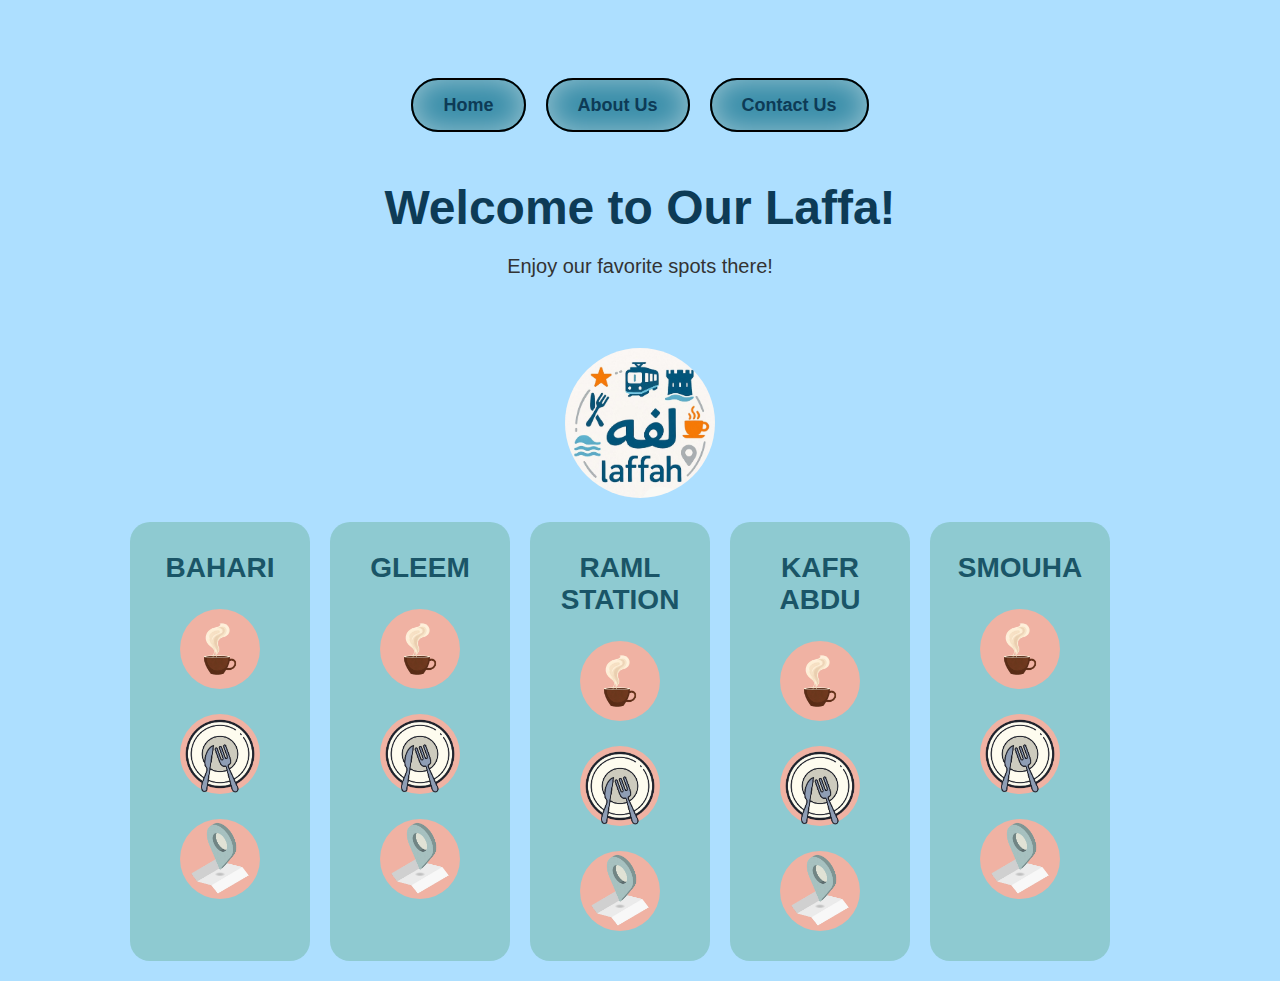
<file: index.html>
<!DOCTYPE html>
<html lang="en">
<head>
  <meta charset="UTF-8" />
  <meta name="viewport" content="width=device-width, initial-scale=1.0"/>
  <title>Laffa</title>
  <link rel="stylesheet" href="./style/index-style.css">
</head>
<body>
  <nav class="navbar">
    <ul class="nav-links">
      <li><a class="nav-button" href="#">Home</a></li>
      <li><a class="nav-button" href="./pages/about-us.html">About Us</a></li>
      <li><a class="nav-button" href="./pages/contact-us.html">Contact Us</a></li>
    </ul>
  </nav>

  <main class="homepage-content">
    <h1>Welcome to Our Laffa!</h1>
    <p>Enjoy our favorite spots there!</p>
  </main>

  
  <div class="logo-container">
    <img class="laffah-logo" src="./assets/logo.jpg" alt="laffah-logo">
  </div>

  <div class="container">

        <!-- Bahary Location -->
        <div class="location-card">
            <h2 class="location-name">BAHARI</h2>
            <!-- TODO: place your icons instead of divs with class "icon-circle" -->
            <a href="./pages/cafes.html">
                <div class="icon-circle">  <img class="cafe-icon" src="./assets/cafes.png" alt="Cafe icon"> </div>
             </a>
            
            <a href="./pages/restaurants.html">
                <div class="icon-circle">
                 <img class="restaurant-icon" src="./assets/restaurants.png" alt="Cafe icon">
                </div>
            </a>
            
            
            <a href="./pages/outing.html">
            <div class="icon-circle">
                <img class="outing-icon" src="./assets/outings.png" alt="Cafe icon">
            </div>
            </a>
        </div>

        <!-- Gleem Location -->
        <div class="location-card">
            <h2 class="location-name">GLEEM</h2>
            
            <a href="./pages/cafes.html">
                <div class="icon-circle">  <img class="cafe-icon" src="./assets/cafes.png" alt="Cafe icon"> </div>
            </a>
            
            <a href="./pages/restaurants.html">
                <div class="icon-circle">
                 <img class="restaurant-icon" src="./assets/restaurants.png" alt="Cafe icon">
                </div>
            </a>
            
            
            <a href="./pages/outing.html">
            <div class="icon-circle">
                <img class="outing-icon" src="./assets/outings.png" alt="Cafe icon">
            </div>
            </a>
        </div>

        <!-- Raml Station Location -->
        <div class="location-card">
            <h2 class="location-name">RAML STATION</h2>
            
            <a href="./pages/cafes.html">
                <div class="icon-circle">  <img class="cafe-icon" src="./assets/cafes.png" alt="Cafe icon"> </div>
             </a>
            
            <a href="./pages/restaurants.html">
                <div class="icon-circle">
                 <img class="restaurant-icon" src="./assets/restaurants.png" alt="Cafe icon">
                </div>
            </a>
            
            
            <a href="./pages/outing.html">
            <div class="icon-circle">
                <img class="outing-icon" src="./assets/outings.png" alt="Cafe icon">
            </div>
            </a>
        </div>

        <!-- Kafr Abdu Location -->
        <div class="location-card">
            <h2 class="location-name">KAFR ABDU</h2>
            
            <a href="./pages/cafes.html">
                <div class="icon-circle">  <img class="cafe-icon" src="./assets/cafes.png" alt="Cafe icon"> </div>
             </a>
            
            <a href="./pages/restaurants.html">
                <div class="icon-circle">
                 <img class="restaurant-icon" src="./assets/restaurants.png" alt="Cafe icon">
                </div>
            </a>
            
            
            <a href="./pages/outing.html">
            <div class="icon-circle">
                <img class="outing-icon" src="./assets/outings.png" alt="Cafe icon">
            </div>
            </a>
        </div>

        <!-- Smouha Location -->
        <div class="location-card">
            <h2 class="location-name">SMOUHA</h2>
            
            <a href="./pages/cafes.html">
                <div class="icon-circle">  <img class="cafe-icon" src="./assets/cafes.png" alt="Cafe icon"> </div>
             </a>
            
            <a href="./pages/restaurants.html">
                <div class="icon-circle">
                 <img class="restaurant-icon" src="./assets/restaurants.png" alt="Cafe icon">
                </div>
            </a>
            
            
            <a href="./pages/outing.html">
            <div class="icon-circle">
                <img class="outing-icon" src="./assets/outings.png" alt="Cafe icon">
            </div>
            </a>
        </div>

        
    <div><a href="./pages/outing.html"></a></div>
    <div><a href="./pages/restaurants.html"></a></div>
    </div>

    
</body>
</html>
</file>
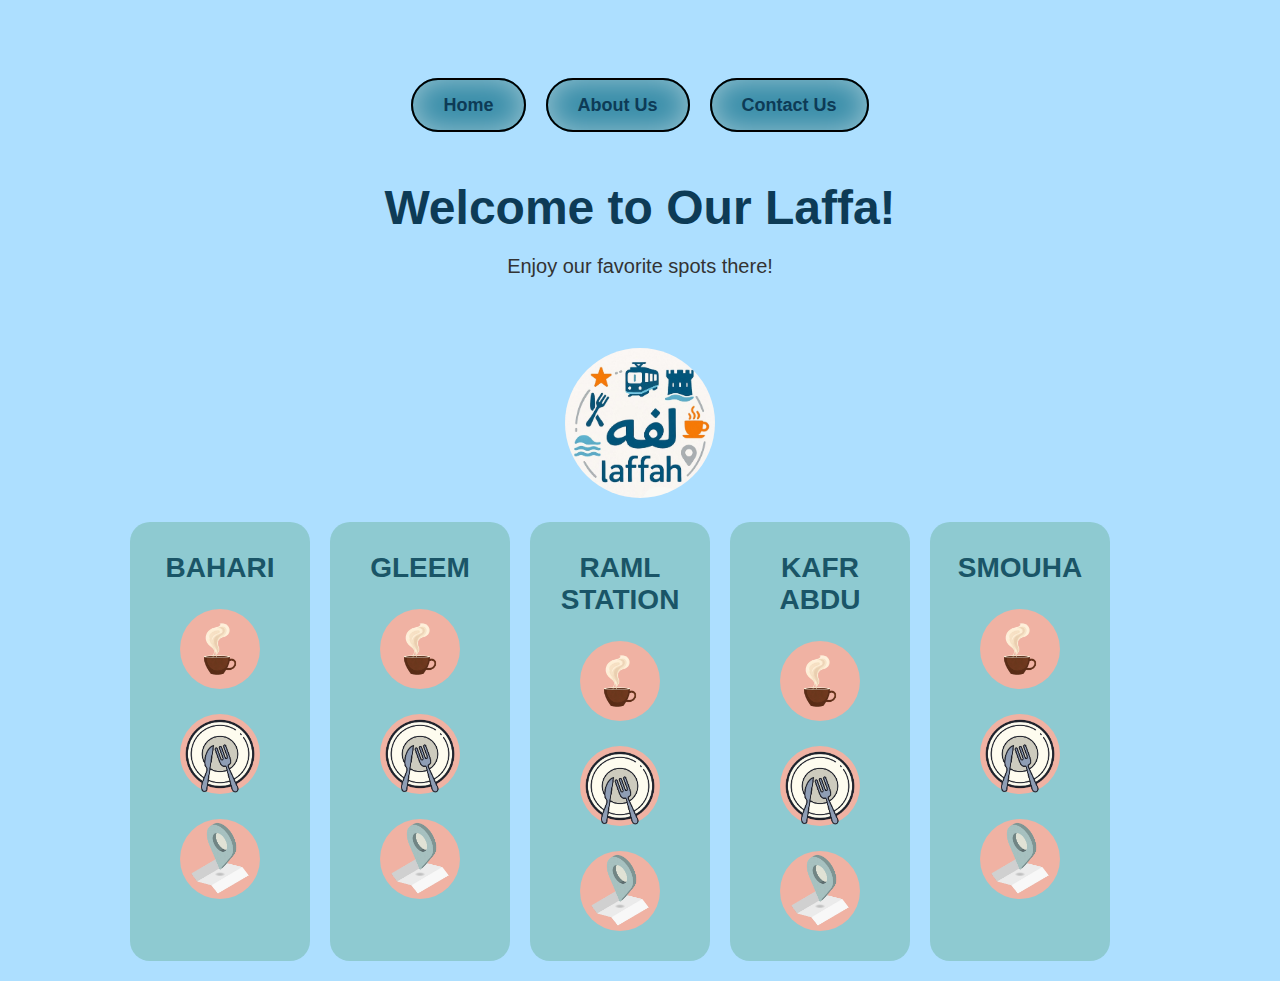
<file: pages/index.html>
<!DOCTYPE html>
<html lang="en">
<head>
  <meta charset="UTF-8" />
  <meta name="viewport" content="width=device-width, initial-scale=1.0"/>
  <title>Laffa</title>
  <link rel="stylesheet" href="../style/index-style.css">
</head>
<body>
  <nav class="navbar">
    <ul class="nav-links">
      <li><a class="nav-button" href="#">Home</a></li>
      <li><a class="nav-button" href="about-us.html">About Us</a></li>
      <li><a class="nav-button" href="contact-us.html">Contact Us</a></li>
    </ul>
  </nav>

  <main class="homepage-content">
    <h1>Welcome to Our Laffa!</h1>
    <p>Enjoy our favorite spots there!</p>
  </main>

  
  <div class="logo-container">
    <img class="laffah-logo" src="../assets/logo.jpg" alt="laffah-logo">
  </div>

  <div class="container">

        <!-- Bahary Location -->
        <div class="location-card">
            <h2 class="location-name">BAHARI</h2>
            <!-- TODO: place your icons instead of divs with class "icon-circle" -->
            <a href="cafes.html">
                <div class="icon-circle">  <img class="cafe-icon" src="../assets/cafes.png" alt="Cafe icon"> </div>
             </a>
            
            <a href="restaurants.html">
                <div class="icon-circle">
                 <img class="restaurant-icon" src="../assets/restaurants.png" alt="Cafe icon">
                </div>
            </a>
            
            
            <a href="outing.html">
            <div class="icon-circle">
                <img class="outing-icon" src="../assets/outings.png" alt="Cafe icon">
            </div>
            </a>
        </div>

        <!-- Gleem Location -->
        <div class="location-card">
            <h2 class="location-name">GLEEM</h2>
            
            <a href="cafes.html">
                <div class="icon-circle">  <img class="cafe-icon" src="../assets/cafes.png" alt="Cafe icon"> </div>
            </a>
            
            <a href="restaurants.html">
                <div class="icon-circle">
                 <img class="restaurant-icon" src="../assets/restaurants.png" alt="Cafe icon">
                </div>
            </a>
            
            
            <a href="outing.html">
            <div class="icon-circle">
                <img class="outing-icon" src="../assets/outings.png" alt="Cafe icon">
            </div>
            </a>
        </div>

        <!-- Raml Station Location -->
        <div class="location-card">
            <h2 class="location-name">RAML STATION</h2>
            
            <a href="cafes.html">
                <div class="icon-circle">  <img class="cafe-icon" src="../assets/cafes.png" alt="Cafe icon"> </div>
             </a>
            
            <a href="restaurants.html">
                <div class="icon-circle">
                 <img class="restaurant-icon" src="../assets/restaurants.png" alt="Cafe icon">
                </div>
            </a>
            
            
            <a href="outing.html">
            <div class="icon-circle">
                <img class="outing-icon" src="../assets/outings.png" alt="Cafe icon">
            </div>
            </a>
        </div>

        <!-- Kafr Abdu Location -->
        <div class="location-card">
            <h2 class="location-name">KAFR ABDU</h2>
            
            <a href="cafes.html">
                <div class="icon-circle">  <img class="cafe-icon" src="../assets/cafes.png" alt="Cafe icon"> </div>
             </a>
            
            <a href="restaurants.html">
                <div class="icon-circle">
                 <img class="restaurant-icon" src="../assets/restaurants.png" alt="Cafe icon">
                </div>
            </a>
            
            
            <a href="outing.html">
            <div class="icon-circle">
                <img class="outing-icon" src="../assets/outings.png" alt="Cafe icon">
            </div>
            </a>
        </div>

        <!-- Smouha Location -->
        <div class="location-card">
            <h2 class="location-name">SMOUHA</h2>
            
            <a href="cafes.html">
                <div class="icon-circle">  <img class="cafe-icon" src="../assets/cafes.png" alt="Cafe icon"> </div>
             </a>
            
            <a href="restaurants.html">
                <div class="icon-circle">
                 <img class="restaurant-icon" src="../assets/restaurants.png" alt="Cafe icon">
                </div>
            </a>
            
            
            <a href="outing.html">
            <div class="icon-circle">
                <img class="outing-icon" src="../assets/outings.png" alt="Cafe icon">
            </div>
            </a>
        </div>

        
    <div><a href="../pages/outing.html"></a></div>
    <div><a href="../pages/restaurants.html"></a></div>
    </div>

    
</body>
</html>
</file>
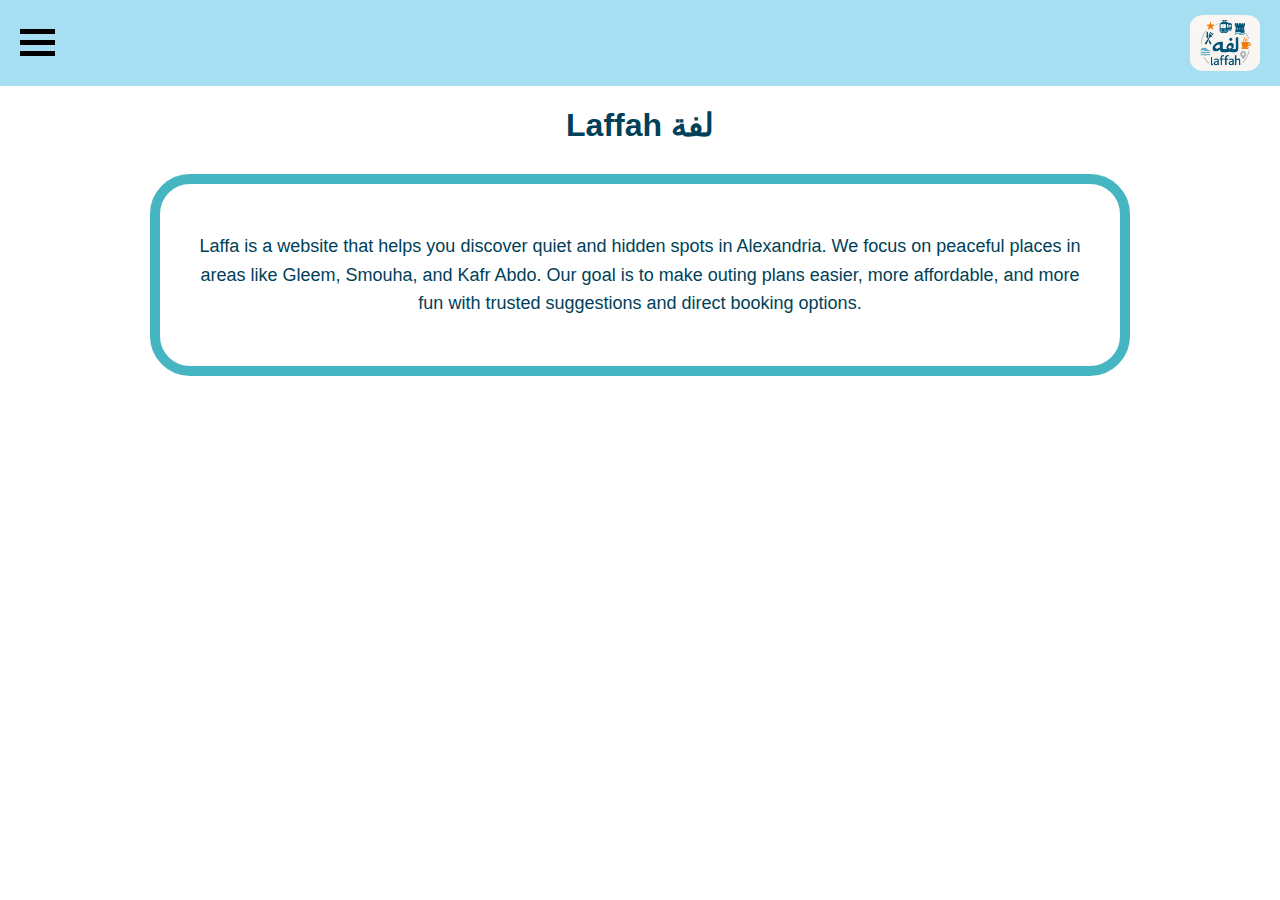
<file: pages/about-us.html>
<!DOCTYPE html>
<html lang="en">
<head>
    <meta charset="UTF-8">
    <meta name="viewport" content="width=device-width, initial-scale=1.0">
    <title>Laffah - About us</title>

    <link rel="stylesheet" href="../style/about-us-style.css">
</head>
<body>
    <div class="header">
        <div class="hamburger">
            <div></div>
            <div></div>
            <div></div>
        </div>
                
        <div class="logo-container">
            <img src="../assets/logo.jpg" alt="Laffah Logo" class="logo">
        </div>
    </div>
    
    <div class="title">Laffah لفة</div>
    
    <div class="content-box">
        <p class="content-text">
            Laffa is a website that helps you discover quiet and hidden spots in Alexandria. We focus on peaceful places in areas like Gleem, Smouha, and Kafr Abdo. Our goal is to make outing plans easier, more affordable, and more fun with trusted suggestions and direct booking options.
        </p>
    </div>
</body>
</html>
</file>
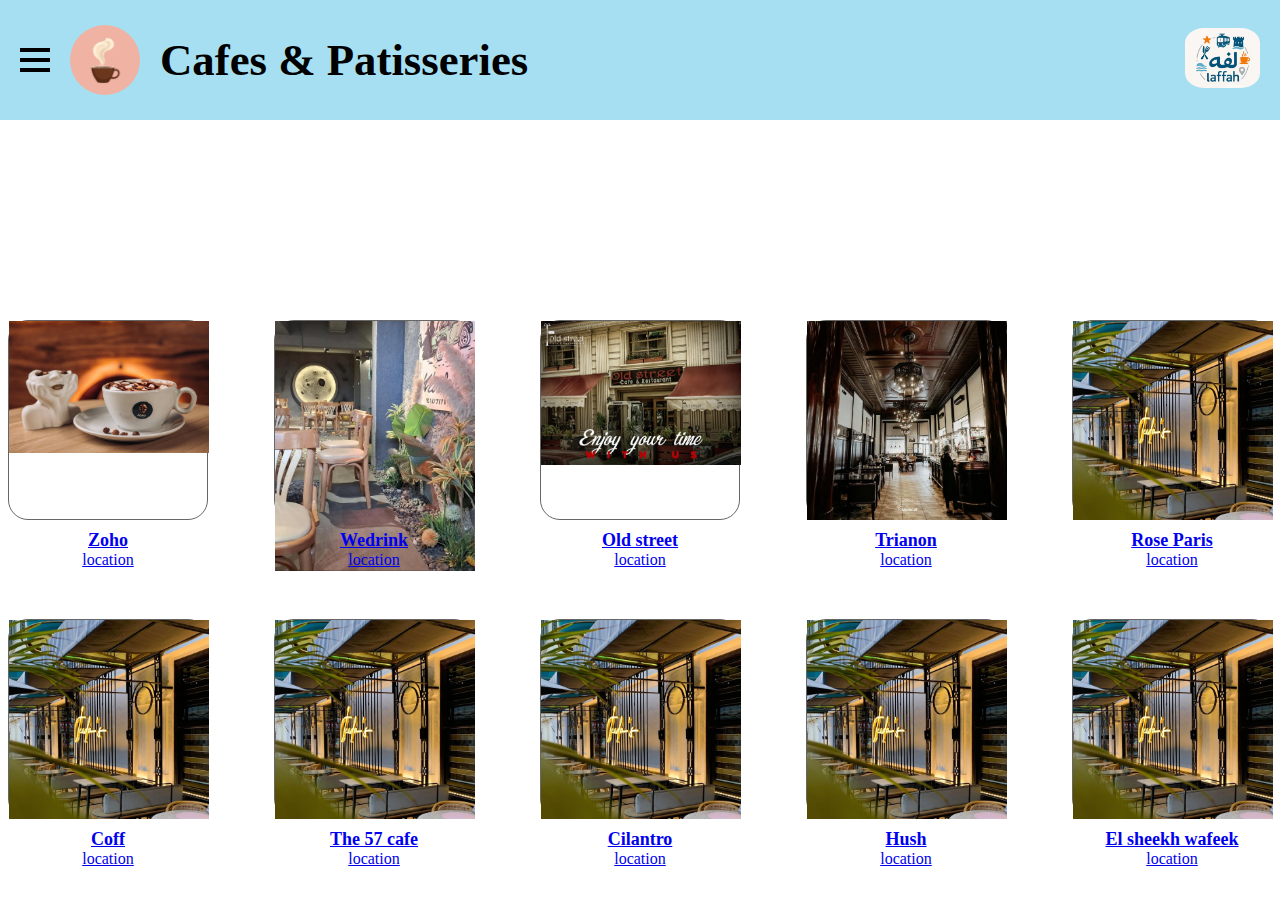
<file: pages/cafes.html>
<!DOCTYPE html>
<html lang="en">
<head>
    <meta charset="UTF-8">
    <meta name="viewport" content="width=device-width, initial-scale=1.0">
    <title>Laffah - Cafes</title>

    <link rel="stylesheet" href="../style/cafes.css">
</head>
<body>
    <div class="nav-bar">

        <div class="ham-and"> 
            <div class="menu-icon">
            <div></div>
            <div></div>
            <div></div>
            </div>  
        
         <div class="icon-circle service-icon"> <img class="cafe-icon" src="../assets/cafes.png" alt="Cafe icon"> </div>

        <div class="cafes-title"> 
            Cafes & Patisseries
        </div>
        </div>
        
        

        <div class="logo">
            <img src="../assets/logo.jpg" alt="Laffah Logo">
        </div>
    </div>


    <div class="grid-container">
        <!-- First row -->
        <div class="grid-item">
            <div class="box"><img class="cafes-img" width="200px" src="../assets/zoho.jpg" alt="zoho cafe"></div>
            <div class="resource-name"><a href="https://www.instagram.com/zoho.cafe?utm_source=ig_web_button_share_sheet&amp;igsh=ZDNlZDc0MzIxNw==">Zoho</a></div>
            <div class="resource-location"><a href="https://maps.app.goo.gl/ubZaHXKyopCTHg6U9">location</a></div>
        </div>
        <div class="grid-item">
            <div class="box"><img class="cafes-img" width="200px" src="../assets/we-drink.jpg" alt="we drink cafe"></div>
            <div class="resource-name"><a href="https://www.instagram.com/we__drink?utm_source=ig_web_button_share_sheet&amp;igsh=ZDNlZDc0MzIxNw==">Wedrink</a></div>
            <div class="resource-location"><a href="https://maps.app.goo.gl/XxscK8awcgcdwaki6">location</a></div>
        </div>
        <div class="grid-item">
            <div class="box"><img class="cafes-img" width="200px" src="../assets/old-street.jpg" alt="old sreet egy cafe"></div>
            <div class="resource-name"><a href="https://www.instagram.com/oldstreetegy?utm_source=ig_web_button_share_sheet&amp;igsh=ZDNlZDc0MzIxNw==">Old street</a></div>
            <div class="resource-location"><a href="https://maps.app.goo.gl/EKw6RqSLTw5V5KAS6">location</a></div>
        </div>
        <div class="grid-item">
            <div class="box"><img class="cafes-img" width="200px" src="../assets/trianon.jpg" alt="trianon cafe"></div>
            <div class="resource-name"><a href="https://www.instagram.com/trianon.eg?utm_source=ig_web_button_share_sheet&amp;igsh=ZDNlZDc0MzIxNw==">Trianon</a></div>
            <div class="resource-location"><a href="https://maps.app.goo.gl/ukqpypgngZxRwsZM6">location</a></div>
        </div>
        <div class="grid-item">
            <div class="box"><img class="cafes-img" width="200px" src="../assets/jeeda's.jpg" alt="jeeda's restaurant"></div>
            <div class="resource-name"><a href="https://www.instagram.com/roseparis.eg?utm_source=ig_web_button_share_sheet&amp;igsh=ZDNlZDc0MzIxNw==">Rose Paris</a></div>
            <div class="resource-location"><a href="https://maps.app.goo.gl/VqQx6bbxhgh6zqtf8">location</a></div>
        </div>
        
        <!-- Second row -->
        <div class="grid-item">
            <div class="box"><img class="cafes-img" width="200px" src="../assets/jeeda's.jpg" alt="jeeda's restaurant"></div>
            <div class="resource-name"><a href="https://www.instagram.com/coff.egy?utm_source=ig_web_button_share_sheet&amp;igsh=ZDNlZDc0MzIxNw==">Coff</a></div>
            <div class="resource-location"><a href="https://maps.app.goo.gl/QKGNuDsFQJtBGxiz8">location</a></div>
        </div>
        <div class="grid-item">
            <div class="box"><img class="cafes-img" width="200px" src="../assets/jeeda's.jpg" alt="jeeda's restaurant"></div>
            <div class="resource-name"><a href="https://www.instagram.com/the57cafe?utm_source=ig_web_button_share_sheet&amp;igsh=ZDNlZDc0MzIxNw==">The 57 cafe</a></div>
            <div class="resource-location"><a href="https://maps.app.goo.gl/W9SxY3PKD41Pwu1h6">location</a></div>
        </div>
        <div class="grid-item">
            <div class="box"><img class="cafes-img" width="200px" src="../assets/jeeda's.jpg" alt="jeeda's restaurant"></div>
            <div class="resource-name"><a href="https://www.instagram.com/cilantro.cafe?utm_source=ig_web_button_share_sheet&amp;igsh=ZDNlZDc0MzIxNw==">Cilantro</a></div>
            <div class="resource-location"><a href="https://maps.app.goo.gl/uMCpqxKjjL9ghxJx7">location</a></div>
        </div>
        <div class="grid-item">
            <div class="box"><img class="cafes-img" width="200px" src="../assets/jeeda's.jpg" alt="jeeda's restaurant"></div>
            <div class="resource-name"><a href="https://www.instagram.com/hush__eg?utm_source=ig_web_button_share_sheet&amp;igsh=ZDNlZDc0MzIxNw==">Hush</a></div>
            <div class="resource-location"><a href="https://maps.app.goo.gl/xqYexDSC2wt4pVLg6">location</a></div>
        </div>
        <div class="grid-item">
            <div class="box"><img class="cafes-img" width="200px" src="../assets/jeeda's.jpg" alt="jeeda's restaurant"></div>
            <div class="resource-name"><a href="https://www.elmenus.com/ar/%D8%A7%D9%84%D8%A7%D8%B3%D9%83%D9%86%D8%AF%D8%B1%D9%8A%D8%A9/%D8%A7%D9%84%D8%B4%D9%8A%D8%AE-%D9%88%D9%81%D9%8A%D9%82-w4ok">El sheekh wafeek</a></div>
            <div class="resource-location"><a href="https://maps.app.goo.gl/1UovoabLLQJ7if6G8">location</a></div>
        </div>
    </div>
</body>
</html>
</file>
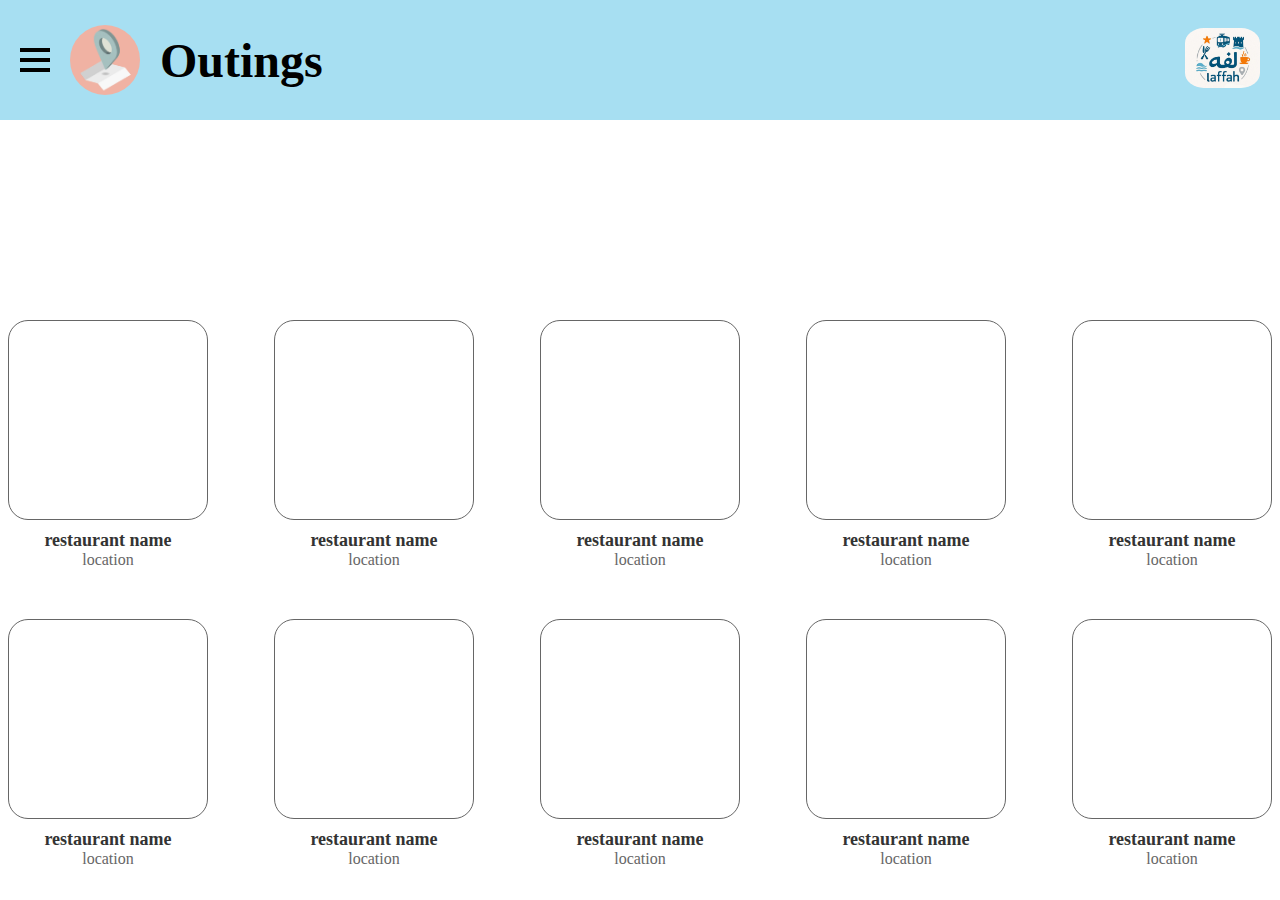
<file: pages/outing.html>
<!DOCTYPE html>
<html lang="en">
<head>
    <meta charset="UTF-8">
    <meta name="viewport" content="width=device-width, initial-scale=1.0">
    <title>Laffah - Outing</title>

    <link rel="stylesheet" href="../style/outing.css">
</head>
<body>
    <div class="nav-bar">
        <div class="ham-and"> 
            <div class="menu-icon">
            <div></div>
            <div></div>
            <div></div>
            </div>  
        
         <div class="icon-circle service-icon"> <img class="outing-icon" src="../assets/outings.png" alt="Outing icon"> </div>

        <div class="outing-title"> 
            Outings
        </div>
        </div>

        <div class="logo">
            <img src="../assets/logo.jpg" alt="Laffah Logo">
        </div>
    </div>


    <div class="grid-container">
        <!-- First row -->
        <div class="grid-item">
            <div class="box"></div>
            <div class="resource-name">restaurant name</div>
            <div class="resource-location">location</div>
        </div>
        <div class="grid-item">
            <div class="box"></div>
            <div class="resource-name">restaurant name</div>
            <div class="resource-location">location</div>
        </div>
        <div class="grid-item">
            <div class="box"></div>
            <div class="resource-name">restaurant name</div>
            <div class="resource-location">location</div>
        </div>
        <div class="grid-item">
            <div class="box"></div>
            <div class="resource-name">restaurant name</div>
            <div class="resource-location">location</div>
        </div>
        <div class="grid-item">
            <div class="box"></div>
            <div class="resource-name">restaurant name</div>
            <div class="resource-location">location</div>
        </div>
        
        <!-- Second row -->
        <div class="grid-item">
            <div class="box"></div>
            <div class="resource-name">restaurant name</div>
            <div class="resource-location">location</div>
        </div>
        <div class="grid-item">
            <div class="box"></div>
            <div class="resource-name">restaurant name</div>
            <div class="resource-location">location</div>
        </div>
        <div class="grid-item">
            <div class="box"></div>
            <div class="resource-name">restaurant name</div>
            <div class="resource-location">location</div>
        </div>
        <div class="grid-item">
            <div class="box"></div>
            <div class="resource-name">restaurant name</div>
            <div class="resource-location">location</div>
        </div>
        <div class="grid-item">
            <div class="box"></div>
            <div class="resource-name">restaurant name</div>
            <div class="resource-location">location</div>
        </div>
    </div>
</body>
</html>
</file>
<file: style/index-style.css>
* {
  margin: 0;
  padding: 0;
  box-sizing: border-box;
}

body {
  background-color: #addfff;
  min-height: 100vh;
  font-family: 'Comic Sans MS', cursive, sans-serif;
  display: flex;
  
  flex-direction: column;
  align-items: center;
}

.navbar {
  min-height: 10vh;
  margin-top: 50px;
  padding-top: 20px;
  background-color: transparent;
  display: flex;
  justify-content: center;
  align-items: center;
  width: 100%;
  height: 100%;
}

.nav-links {
  display: flex;
  gap: 20px;
  list-style: none;
}

.nav-button {
  background: #368ca8;
  color: #0d3b56;
  padding: 15px 30px;
  border: 2px solid black;
  border-radius: 50px;
  font-size: 18px;
  font-weight: bold;
  text-decoration: none;
  box-shadow: inset 0 0 30px rgba(255, 255, 255, 0.5);

  transition: transform 0.2s, background 0.3s;
}

.nav-button:hover {
  transform: scale(1.05);
  background: radial-gradient(circle, #c9f3ff, #368ca8);
}

.homepage-content {
  text-align: center;
  padding: 40px;
  max-width: 800px;
  width: 100%;
}

.homepage-content h1 {
  font-size: 48px;
  color: #0d3b56;
  margin-bottom: 20px;
}

.homepage-content p {
  font-size: 20px;
  color: #333;
  margin-bottom: 30px;
}

.container {
  display: flex;
  justify-content: center;
  gap: 20px;
  max-width: 1200px;
  padding: 20px;
}

.location-card {
  background-color: #8ecad1;
  border-radius: 20px;
  padding: 30px;
  width: 180px;
  display: flex;
  flex-direction: column;
  align-items: center;
  gap: 25px;
}

.location-name {
  color: #1a5567;
  font-size: 28px;
  font-weight: bold;
  margin: 0;
  text-align: center;
}

.icon-circle {
  background-color: #f0b2a3;
  border-radius: 50%;
  width: 80px;
  height: 80px;
  display: flex;
  justify-content: center;
  align-items: center;
}

.service-icon {
  width: 50px;
  height: 50px;
}

.smile-icon {
  font-size: 40px;
  color: black;
  line-height: 1;
}

.laffah-logo {
  width: 150px;
  height: 150px;
  border-radius: 50%;
  object-fit: cover;
}

.restaurant-icon {
    max-width: 200%;
    height: auto;
}

        .outing-icon {
    max-width: 170%;
    height: auto;
}   

.cafe-icon {
    width: 70%;
    height: auto;
}
</file>
<file: style/about-us-style.css>
body {
  margin: 0;
  padding: 0;
  font-family: Arial, sans-serif;
  background-color: #fff;
}

.header {
  background-color: #a7dff2;
  padding: 15px 20px;
  display: flex;
  justify-content: space-between;
  align-items: center;
}

.hamburger {
  width: 35px;
  cursor: pointer;
}

.hamburger div {
  height: 5px;
  background-color: #000;
  margin: 6px 0;
  width: 100%;
}

.about-button {
  background-color: #65b7cc;
  color: #004159;
  border: none;
  padding: 10px 25px;
  border-radius: 25px;
  font-size: 18px;
  font-weight: bold;
  cursor: pointer;
  box-shadow: 0 2px 5px rgba(0, 0, 0, 0.2);
}

.logo-container {
  display: flex;
  align-items: center;
}

.logo {
  height: 50px;
}

.logo-text {
  text-align: right;
  font-weight: bold;
  color: #004159;
  font-size: 20px;
}

.title {
  text-align: center;
  color: #004159;
  font-size: 32px;
  margin: 20px 0;
  font-weight: bold;
}

.content-box {
  max-width: 900px;
  margin: 30px auto;
  padding: 40px;
  position: relative;
}

.content-box::before {
  content: "";
  position: absolute;
  top: 0;
  left: 0;
  right: 0;
  bottom: 0;
  border: 10px solid #45b5c1;
  border-radius: 40px;
  z-index: -1;
}

.content-text {
  color: #004159;
  font-size: 18px;
  line-height: 1.6;
  text-align: center;
}

.logo-container img {
  width: 70px;
  height: auto;
  border-radius: 20%;
}
</file>
<file: style/cafes.css>
* {
    padding: 0;
    margin: 0;
    box-sizing: border-box;
}

.nav-bar {
    background-color: #a7dff2;
    display: flex;
    justify-content: space-between;
    align-items: center;
    padding: 25px 20px;
    width: 100%;
}

.ham-and {
    display: flex;
    align-items: center;
    gap: 20px;
}

.menu-icon {
    display: flex;
    flex-direction: column;
    cursor: pointer;
    justify-content: center;
}

.menu-icon div {
    width: 30px;
    height: 4px;
    background-color: #000;
    margin: 3px 0;
}

.icon-circle {
    background-color: #f0b2a3;
    border-radius: 50%;
    width: 70px;
    height: 70px;
    display: flex;
    justify-content: center;
    align-items: center;
    flex-shrink: 0;
}

.service-icon {
    width: 70px;
    height: 70px;
}

.cafe-icon {
    width: 70%;
    height: auto;
}

.cafes-title {
    font-weight: bold;
    font-size: 2.8rem;
    white-space: nowrap;
}

.logo {
    margin-left: auto;
}

.logo img {
    height: 60px;
    border-radius: 25%;
}

.grid-container {
            display: grid;
            grid-template-columns: repeat(5, 1fr);
            gap: 50px;
            max-width: 1500px;
            margin: 0 auto;
            padding-top: 200px;
        }
        
        .grid-item {
            display: flex;
            flex-direction: column;
            align-items: center;
            text-align: center;
        }
        
        .box {
            width: 200px;
            height: 200px;
            border: 1px solid #666;
            margin-bottom: 10px;
            border-radius: 20px;
        }
        
        .resource-name {
            font-size: 18px;
            font-weight: bold;
            color: #333;
        }
        
        .resource-location {
            font-size: 16px;
            color: #666;
        }
</file>
<file: style/outing.css>
* {
            padding: 0;
            margin: 0;
            box-sizing: border-box;
        }
        
        .nav-bar {
            background-color: #a7dff2;
            display: flex;
            justify-content: space-between;
            align-items: center;
            padding: 25px 20px;
        }
        
        .ham-and {
            display: flex;
            align-items: center;
            gap: 20px;
        }
        
        .menu-icon {
            display: flex;
            flex-direction: column;
            cursor: pointer;
        }
        
        .menu-icon div {
            width: 30px;
            height: 4px;
            background-color: #000;
            margin: 3px 0;
        }
        
        .icon-circle {
            background-color: #f0b2a3;
            border-radius: 50%;
            width: 70px;
            height: 70px;
            display: flex;
            justify-content: center;
            align-items: center;
        }
        
        .outing-title {
            font-weight: bold;
            font-size: 3rem;
        }
        
        .logo {
            margin-left: auto;
        }
        
        .logo img {
            height: 60px;
            border-radius: 25%;
        }

        .outing-icon {
    max-width: 170%;
    height: auto;
}   

.grid-container {
            display: grid;
            grid-template-columns: repeat(5, 1fr);
            gap: 50px;
            max-width: 1500px;
            margin: 0 auto;
            padding-top: 200px;
        }
        
        .grid-item {
            display: flex;
            flex-direction: column;
            align-items: center;
            text-align: center;
        }
        
        .box {
            width: 200px;
            height: 200px;
            border: 1px solid #666;
            margin-bottom: 10px;
            border-radius: 20px;
        }
        
        .resource-name {
            font-size: 18px;
            font-weight: bold;
            color: #333;
        }
        
        .resource-location {
            font-size: 16px;
            color: #666;
        }
        

        .resource-name a, 
.resource-location a {
    text-decoration: none;
    transition: all 0.2s ease;
}

.resource-name a {
    color: #333;
    font-weight: bold;
    border-bottom: 1px solid transparent;
}

.resource-name a:hover {
    color: #0066cc;
    border-bottom: 1px solid #0066cc;
}

.resource-location a {
    color: #666;
    font-size: 16px;
}

.resource-location a:hover {
    color: #009966;
    text-decoration: underline;
}
</file>
